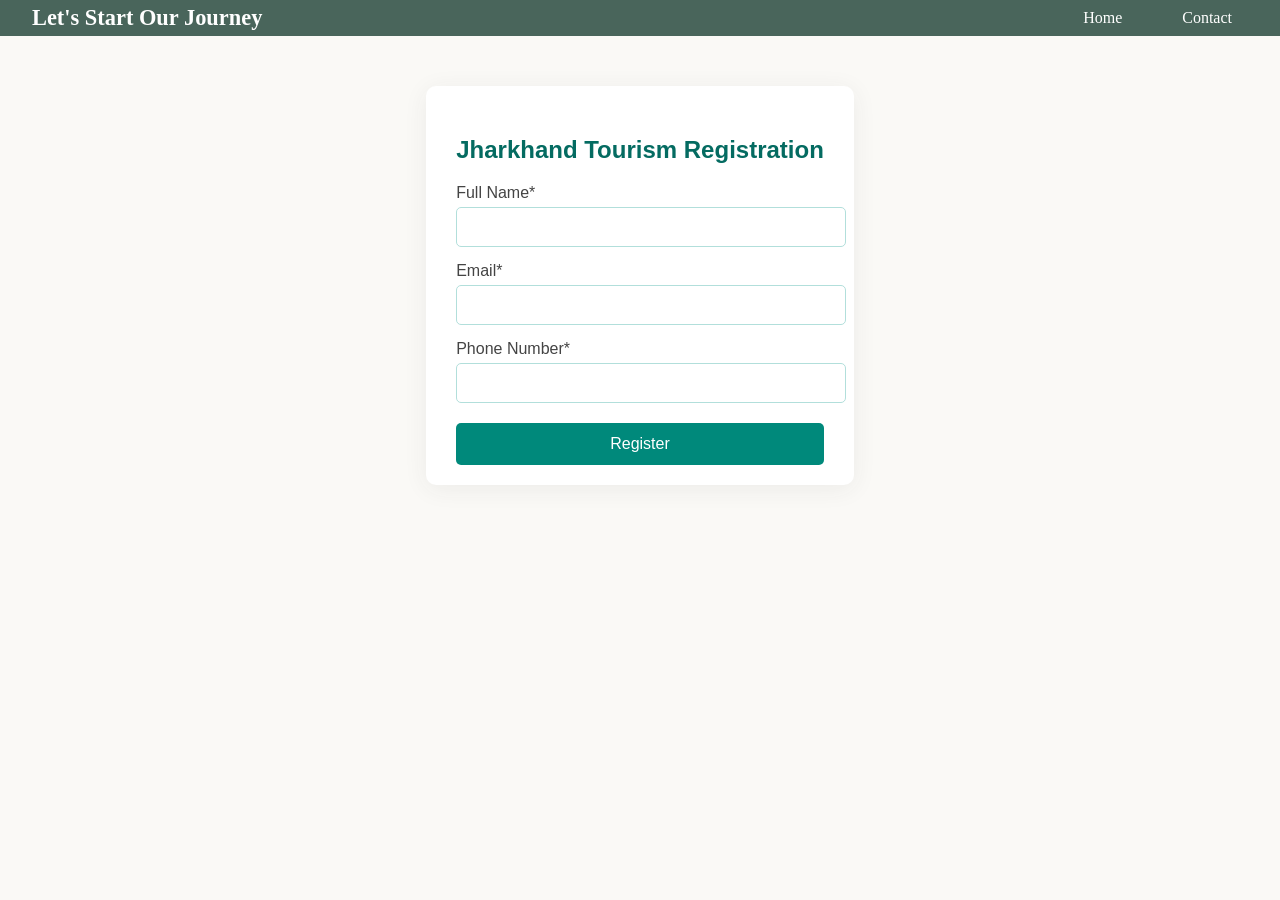
<file: loginpg.html>
<!DOCTYPE html>
<html lang="en">
  <head>
    <meta charset="UTF-8" />
    <title>Jharkhand Tourism Registration</title>
    <link rel="stylesheet" href="2nd.css" />
  </head>
  <body>
      <header>
      <div class="container">
        <h1>Let's Start Our Journey</h1>
        <nav>
          <ul>
            <li><a href="firstpg.html">Home</a></li>
           <!-- <li><a href="#about">About</a></li> -->
            <li><a href="#contact">Contact</a></li>
          </ul>
        </nav>
      </div>
    </header>
    <div class="registration-container">
      <h2>Jharkhand Tourism Registration</h2>
      <form>
        <label for="name">Full Name*</label>
        <input type="text" id="name" name="name" required />

        <label for="email">Email*</label>
        <input type="email" id="email" name="email" required />

        <label for="phone">Phone Number*</label>
        <input type="tel" id="phone" name="phone" required />

        <button type="submit" onclick="window.location.href='main.pg.html'">Register</button>
      </form>
    </div>
    <footer>
     
    </footer>
  </body>
</html>
</file>
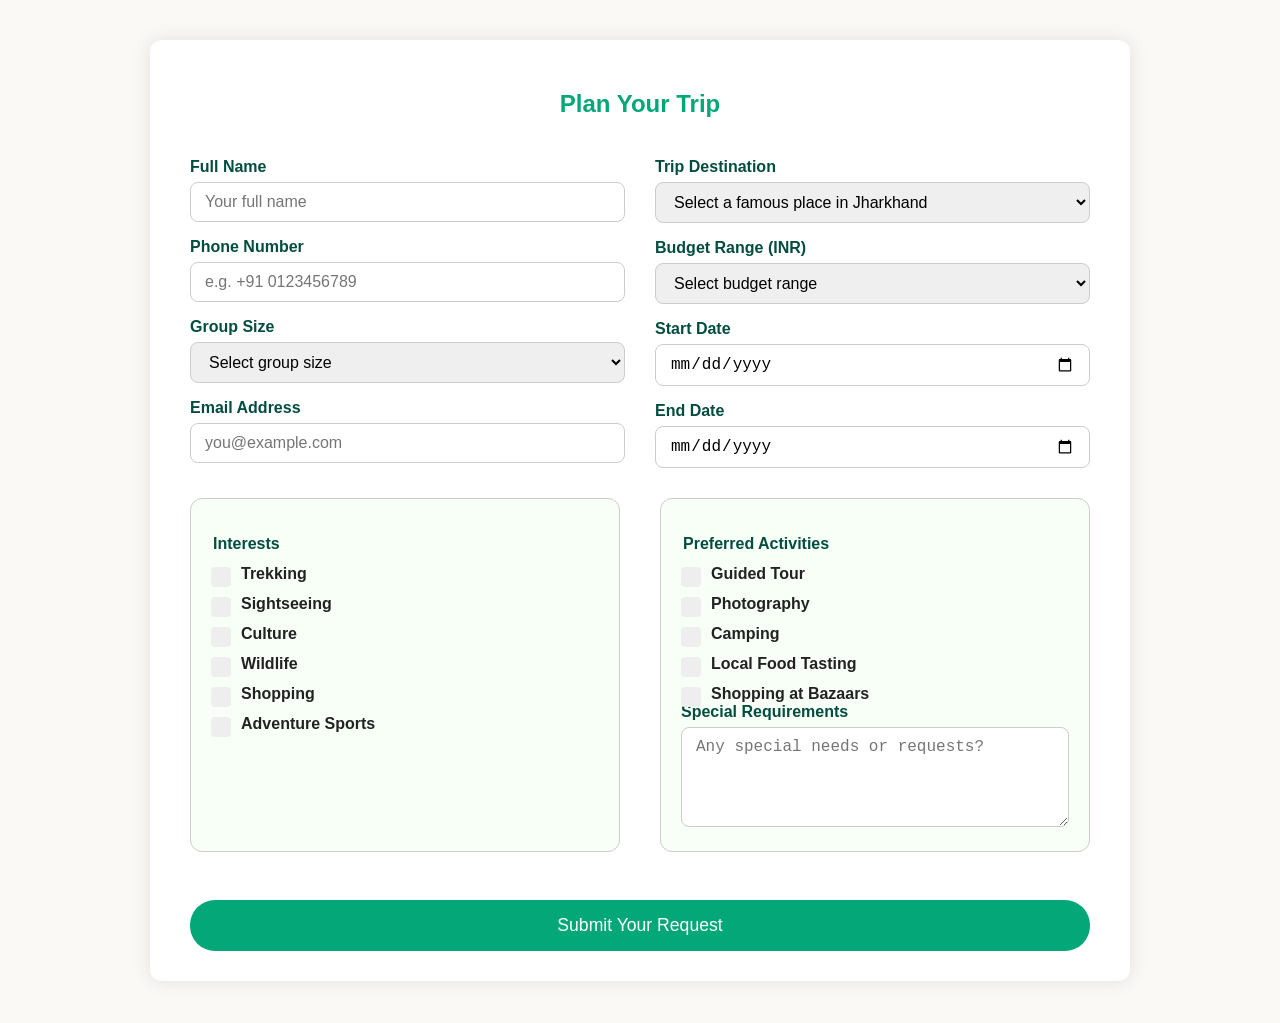
<file: tripplan.html>
<!DOCTYPE html>
<html lang="en">
  <head>
    <meta charset="UTF-8" />
    <meta name="viewport" content="width=device-width, initial-scale=1" />
    <title>Trip Planning Form</title>
    <link rel="stylesheet" href="4th.css" />
  </head>
  <body>
    <form action="submit_trip.html" method="POST">
      <h2>Plan Your Trip</h2>

      <div class="form-section">
        <div class="form-container">
          <label for="name">Full Name</label>
          <input
            type="text"
            id="name"
            name="name"
            placeholder="Your full name"
            required
          />

          <label for="phone">Phone Number</label>
          <input
            type="tel"
            id="phone"
            name="phone"
            placeholder="e.g. +91 0123456789"
            required
          />

          <label for="group-size">Group Size</label>
          <select id="group-size" name="group_size" required>
            <option value="" disabled selected>Select group size</option>
            <option value="1">1 (Solo)</option>
            <option value="2-4">2-4</option>
            <option value="5-10">5-10</option>
            <option value="10+">More than 10</option>
          </select>

          <label for="email">Email Address</label>
          <input
            type="email"
            id="email"
            name="email"
            placeholder="you@example.com"
            required
          />
        </div>

        <div class="form-container">
          <label for="destination">Trip Destination</label>
          <select id="destination" name="destination" required>
            <option value="" disabled selected>
              Select a famous place in Jharkhand
            </option>
            <option value="netarhat">Netarhat</option>
            <option value="betla-national-park">Betla National Park</option>
            <option value="deoghar">Deoghar</option>
            <option value="ranchi-waterfalls">Ranchi Waterfalls</option>
            <option value="parasnath-hill">Parasnath Hill</option>
            <option value="majestic-palaces">Majestic Palaces</option>
          </select>

          <label for="budget">Budget Range (INR)</label>
          <select id="budget" name="budget_range" required>
            <option value="" disabled selected>Select budget range</option>
            <option value="under-20000">Under ₹20,000</option>
            <option value="20000-50000">₹20,000 - ₹50,000</option>
            <option value="50000-100000">₹50,000 - ₹1,00,000</option>
            <option value="above-100000">Above ₹1,00,000</option>
          </select>

          <label for="start-date">Start Date</label>
          <input type="date" id="start-date" name="start_date" required />

          <label for="end-date">End Date</label>
          <input type="date" id="end-date" name="end_date" required />
        </div>
      </div>

      <div class="checkbox-groups">
        <div class="checkbox-group">
          <legend>Interests</legend>
          <label class="container"
            >Trekking
            <input type="checkbox" name="interests" value="trekking" />
            <span class="checkmark"></span>
          </label>
          <label class="container"
            >Sightseeing
            <input type="checkbox" name="interests" value="sightseeing" />
            <span class="checkmark"></span>
          </label>
          <label class="container"
            >Culture
            <input type="checkbox" name="interests" value="culture" />
            <span class="checkmark"></span>
          </label>
          <label class="container"
            >Wildlife
            <input type="checkbox" name="interests" value="wildlife" />
            <span class="checkmark"></span>
          </label>
          <label class="container"
            >Shopping
            <input type="checkbox" name="interests" value="shopping" />
            <span class="checkmark"></span>
          </label>
          <label class="container"
            >Adventure Sports
            <input type="checkbox" name="interests" value="adventure-sports" />
            <span class="checkmark"></span>
          </label>
        </div>

        <div class="checkbox-group">
          <legend>Preferred Activities</legend>
          <label class="container"
            >Guided Tour
            <input type="checkbox" name="activities" value="guided-tour" />
            <span class="checkmark"></span>
          </label>
          <label class="container"
            >Photography
            <input type="checkbox" name="activities" value="photography" />
            <span class="checkmark"></span>
          </label>
          <label class="container"
            >Camping
            <input type="checkbox" name="activities" value="camping" />
            <span class="checkmark"></span>
          </label>
          <label class="container"
            >Local Food Tasting
            <input
              type="checkbox"
              name="activities"
              value="local-food-tasting"
            />
            <span class="checkmark"></span>
          </label>
          <label class="container"
            >Shopping at Bazaars
            <input type="checkbox" name="activities" value="shopping-bazaars" />
            <span class="checkmark"></span>
          </label>
          <label for="special-requirements">Special Requirements</label>
          <textarea
            id="special-requirements"
            name="special_requirements"
            placeholder="Any special needs or requests?"
          ></textarea>
        </div>
      </div>
      <button type="submit" onclick="alert('Your Response Submited...')">Submit Your Request</button>
    </form>
  </body>
</html>
</file>
<file: 2nd.css>
body {
  margin: 0;
  font-family: "Segoe UI", Arial, sans-serif;
  background: #faf9f6;
  color: #222;
  display: flex;
  flex-direction: column;
  min-height: 100vh;
  background-image: url("https://t4.ftcdn.net/jpg/05/24/04/51/240_F_524045169_Cwlo71SHad3u0pTCIsOrbEDyDayoKOn9.jpg");
  background-repeat: no-repeat; /* Don't repeat the image */
  background-size: cover; /* Make it cover entire area */
  background-position: center; /* Center the image */
  background-attachment: fixed;
}

header {
  width: 100%;
  background:  #49655b;
  color: #fff;
  padding: 5px 0;
  font-family: cursive;
}

.container {
  width: 95%;
  max-width: 1400px;
  margin: 0 auto;
  display: flex;
  align-items: center;
  justify-content: space-between;
}

header h1 {
  margin: 0;
  font-size: 1.4em;
}
nav ul {
  list-style: none;
  display: flex;
  margin: 0;
  padding: 0;
}
nav li {
  margin-left: 28px;
}
nav a {
  color: #fff;
  text-decoration: none;
  padding: 7px 16px;
  border-radius: 20px;
  transition: background 0.2s;
}

nav a:hover,
nav a:focus {
  background: #04a777;
}

.registration-container {
  background: #fff;
  max-width: 400px;
  margin: 50px auto;
  padding: 30px 30px 20px 30px;
  box-shadow: 0 4px 24px rgba(60, 60, 60, 0.07);
  border-radius: 10px;
}

.registration-container h2 {
  text-align: center;
  color: #046b61;
  margin-bottom: 20px;
}

form label {
  display: block;
  margin: 15px 0 5px;
  color: #444;
}

form input,
form select {
  width: 100%;
  padding: 10px;
  border: 1px solid #b2dfdb;
  border-radius: 5px;
  font-size: 16px;
}

form button {
  width: 100%;
  background: #00897b;
  color: #fff;
  border: none;
  padding: 12px;
  border-radius: 5px;
  margin-top: 20px;
  font-size: 16px;
  cursor: pointer;
  transition: background 0.2s;
}

form button:hover {
  background: #005d53;
}

button a:link {
  color: #04a777;
}

button a:visited {
  color: white;
}
button a:hover {
  color: rgb(25, 222, 173);
}
</file>
<file: 4th.css>
body {
  font-family: "Segoe UI", Tahoma, Geneva, Verdana, sans-serif;
  background: #faf9f6;
  margin: 0;
  padding: 40px;
  display: flex;
  justify-content: center;
  background-image: url("https://t3.ftcdn.net/jpg/03/75/39/82/240_F_375398207_Y0jNgA77oszlPPt3w6qjAbKCxpvyew62.jpg");
  background-repeat: no-repeat; /* Don't repeat the image */
  background-size: cover; /* Make it cover entire area */
  background-position: center; /* Center the image */
  background-attachment: fixed;
}

form {
  background: white;
  padding: 30px 40px;
  max-width: 900px;
  width: 100%;
  box-shadow: 0 0 20px rgba(0, 0, 0, 0.1);
  border-radius: 12px;
}

h2 {
  color: #04a777;
  margin-bottom: 24px;
  text-align: center;
}

/* Two main sections side by side */
.form-section {
  display: flex;
  gap: 30px;
  margin-bottom: 30px;
}

.form-container {
  flex: 1; /* equal width */
  display: flex;
  flex-direction: column;
}

label,
legend {
  font-weight: 600;
  color: #034d40;
  margin-top: 16px;
}

/* Inputs and selects */
input[type="text"],
input[type="tel"],
input[type="email"],
select,
input[type="date"] {
  width: 100%;
  padding: 10px 14px;
  margin-top: 6px;
  border-radius: 8px;
  border: 1px solid #ccc;
  font-size: 1rem;
  box-sizing: border-box;
}

/* Checkbox groups container */
.checkbox-groups {
  display: flex;
  gap: 40px;
  margin-top: 16px;
  margin-bottom: 24px;
}

.checkbox-group {
  flex: 1;
  padding: 20px;
  border-radius: 12px;
  background-color: #f7fff7;
  border: 1px solid #ccc;
  box-sizing: border-box;
}

.container {
  display: block;
  position: relative;
  padding-left: 30px;
  margin-top: 12px;
  cursor: pointer;
  font-size: 1em;
  user-select: none;
  color: #222;
}

/* Hide default checkbox */
.container input {
  position: absolute;
  opacity: 0;
  cursor: pointer;
  height: 0;
  width: 0;
}

/* Custom checkbox square */
.checkmark {
  position: absolute;
  top: 2px;
  left: 0;
  height: 20px;
  width: 20px;
  background-color: #eee;
  border-radius: 4px;
}

/* Hover effect */
.container:hover input ~ .checkmark {
  background-color: #ccc;
}

/* Checked state */
.container input:checked ~ .checkmark {
  background-color: #04a777;
}

/* Checkmark/indicator */
.checkmark:after {
  content: "";
  position: absolute;
  display: none;
}

.container input:checked ~ .checkmark:after {
  display: block;
}

/* Checkmark style (tick) */
.container .checkmark:after {
  left: 7px;
  top: 3px;
  width: 5px;
  height: 10px;
  border: solid white;
  border-width: 0 3px 3px 0;
  transform: rotate(45deg);
}

/* Submit button */
button {
  margin-top: 24px;
  width: 100%;
  padding: 15px 0;
  background: #04a777;
  border: none;
  border-radius: 25px;
  color: white;
  font-size: 1.1rem;
  cursor: pointer;
  transition: background-color 0.3s ease;
}

button:hover {
  background: #023020;
}

/* Responsive for smaller screens */
@media (max-width: 800px) {
  .form-section,
  .checkbox-groups {
    flex-direction: column;
  }
}
textarea {
  width: 100%;
  padding: 10px 14px;
  margin-top: 6px;
  border-radius: 8px;
  border: 1px solid #ccc;
  font-size: 1rem;
  box-sizing: border-box;
  min-height: 100px;
  resize: vertical;
  color: #222;
}
</file>
